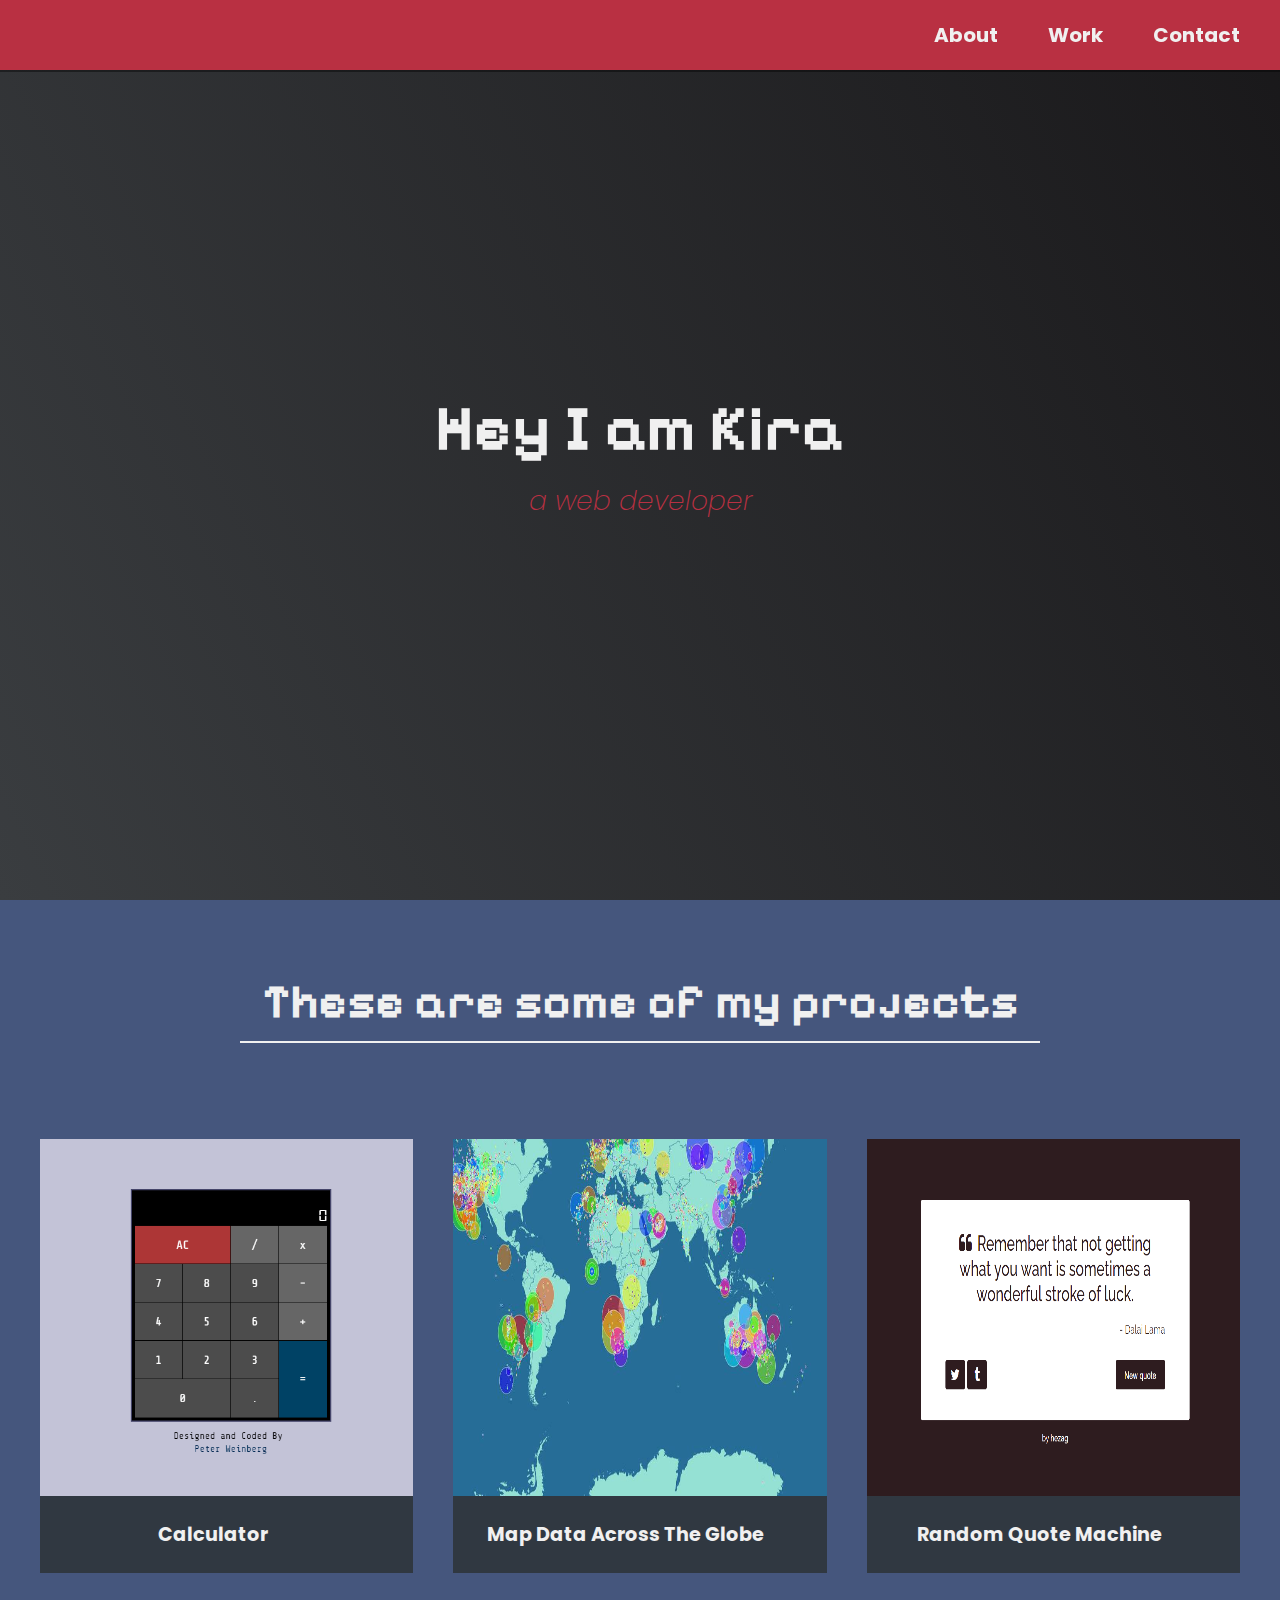
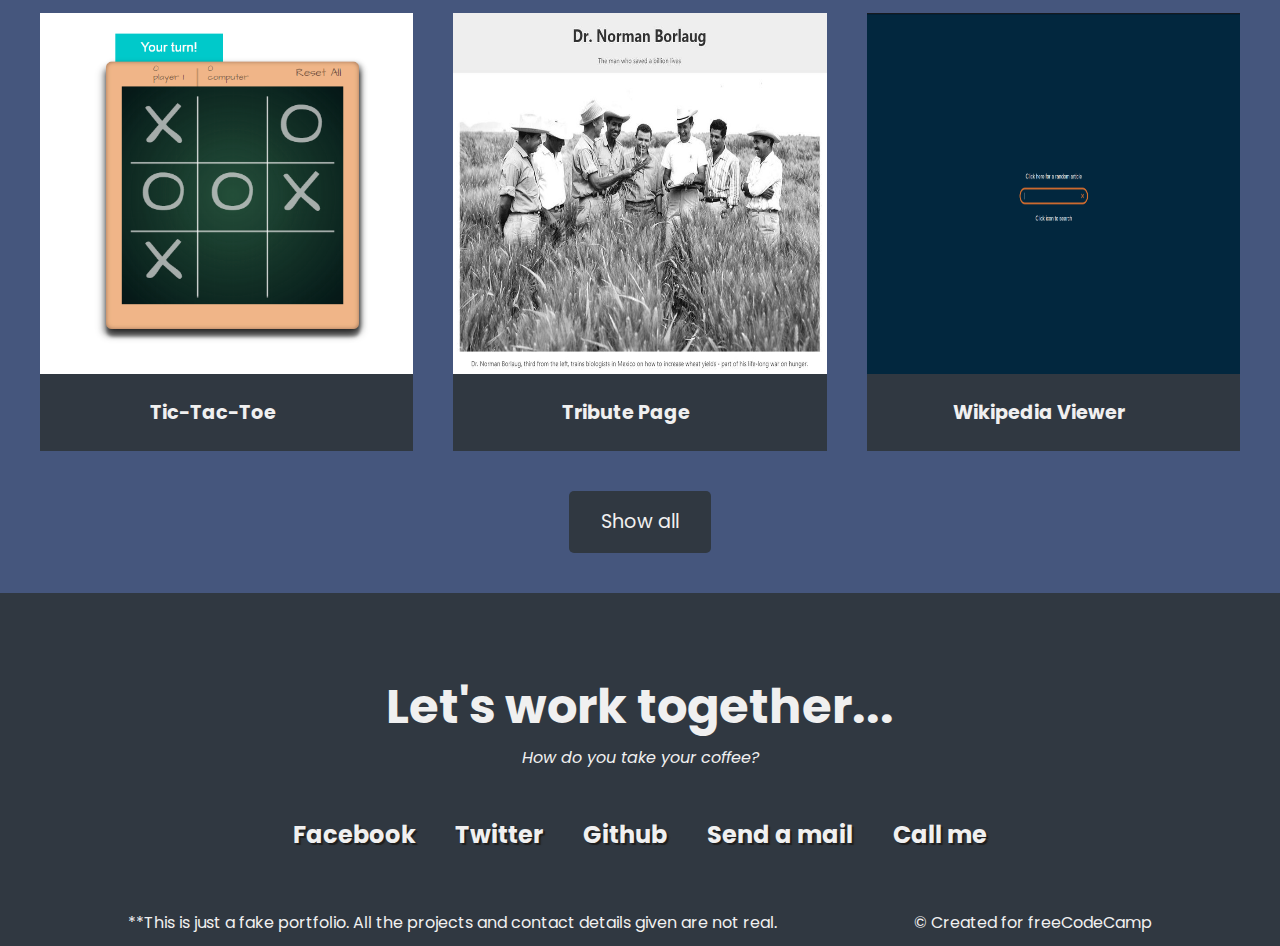
<file: Personal-Portofolio-Website/index.html>
<!DOCTYPE html>
<html lang="en">

<head>
    <meta charset="UTF-8">
    <meta name="viewport" content="width=device-width, initial-scale=1.0">
    <title>Free Code Camp Portofolia Project</title>
    <link rel="stylesheet" href="css/main.css">
    <link rel="stylesheet" href="https://cdnjs.cloudflare.com/ajax/libs/font-awesome/6.4.2/css/all.min.css"
        integrity="sha512-z3gLpd7yknf1YoNbCzqRKc4qyor8gaKU1qmn+CShxbuBusANI9QpRohGBreCFkKxLhei6S9CQXFEbbKuqLg0DA=="
        crossorigin="anonymous" referrerpolicy="no-referrer">
</head>

<body>
    <header>
        <nav>
            <ul class="flex">
                <li><a href="#">About</a></li>
                <li><a href="#work">Work</a></li>
                <li><a href="#contacts">Contact</a></li>
            </ul>
        </nav>
    </header>
    <main>
        <section class="introduction-section flex">
            <h1 class="text-XL">Hey I am Kira</h1>
            <p class="text-N">a web developer</p>

        </section>

        <section class="projects-section">
            <h2 class="text-L" id="work">These are some of my projects</h2>
            <div class="grid">
                <div class="project-card">
                    <a href="#" class="project-tile">
                        <img src="img/calc.png" alt="">
                        <p><span class="code">&lt; </span>Calculator<span class="code"> /&gt&#9787;</span></p>
                    </a>
                </div>
                <div class="project-card">
                    <a href="#" class="project-tile">
                        <img src="img/map.jpg" alt="">
                        <p><span class="code">&lt; </span>Map Data Across The Globe<span class="code">
                                /&gt&#9787;</span></p>
                    </a>
                </div>
                <div class="project-card">
                    <a href="#" class="project-tile">
                        <img src="img/random-quote-machine.png" alt="">
                        <p><span class="code">&lt; </span>Random Quote Machine<span class="code"> /&gt&#9787;</span></p>
                    </a>
                </div>
                <div class="project-card">
                    <a href="#" class="project-tile">
                        <img src="img/tic-tac-toe.png">
                        <p><span class="code">&lt; </span>Tic-Tac-Toe<span class="code"> /&gt&#9787;</span></p>
                    </a>
                </div>
                <div class="project-card">
                    <a href=" #" class="project-tile">
                        <img src="img/tribute.jpg" alt="">
                        <p><span class="code">&lt; </span>Tribute Page<span class="code"> /&gt&#9787;</span></p>
                    </a>
                </div>
                <div class="project-card">
                    <a href="#" class="project-tile">
                        <img src="img/wiki.png" alt="">
                        <p><span class="code">&lt; </span>Wikipedia Viewer<span class="code"> /&gt&#9787;</span></p>
                    </a>
                </div>
            </div>
            <a href="" class="btn btn-transition">
                Show all <i class="fas fa-chevron-right"></i>
            </a>
        </section>

    </main>
    <section class="contacts-section" id="contacts">
        <footer>
            <div class="offer">
                <h2 class="text-L">Let's work together...</h2>
                <p>How do you take your coffee?</p>
            </div>
            <div>
                <ul class="contacts">
                    <a href="#">
                        <li><i class="fa-brands fa-square-facebook  "></i> Facebook</li>
                    </a>
                    <a href="#">
                        <li><i class="fa-brands fa-square-twitter "></i> Twitter</li>
                    </a>
                    <a href="#">
                        <li><i class="fa-brands fa-github "></i> Github</li>
                    </a>
                    <a href="#">
                        <li><i class="fa-solid fa-envelope "></i> Send a mail</li>
                    </a>
                    <a href="#">
                        <li><i class="fa-solid fa-phone "></i> Call me</li>
                    </a>
                </ul>
            </div>
            <div class="disclaimer">
                <p>**This is just a fake portfolio. All the projects and contact details given are not real.
                </p>
                <p> &copy; Created for freeCodeCamp <i class="fa-brands fa-free-code-camp"></i> </p>
            </div>
        </footer>
    </section>
</body>

</html>
</file>
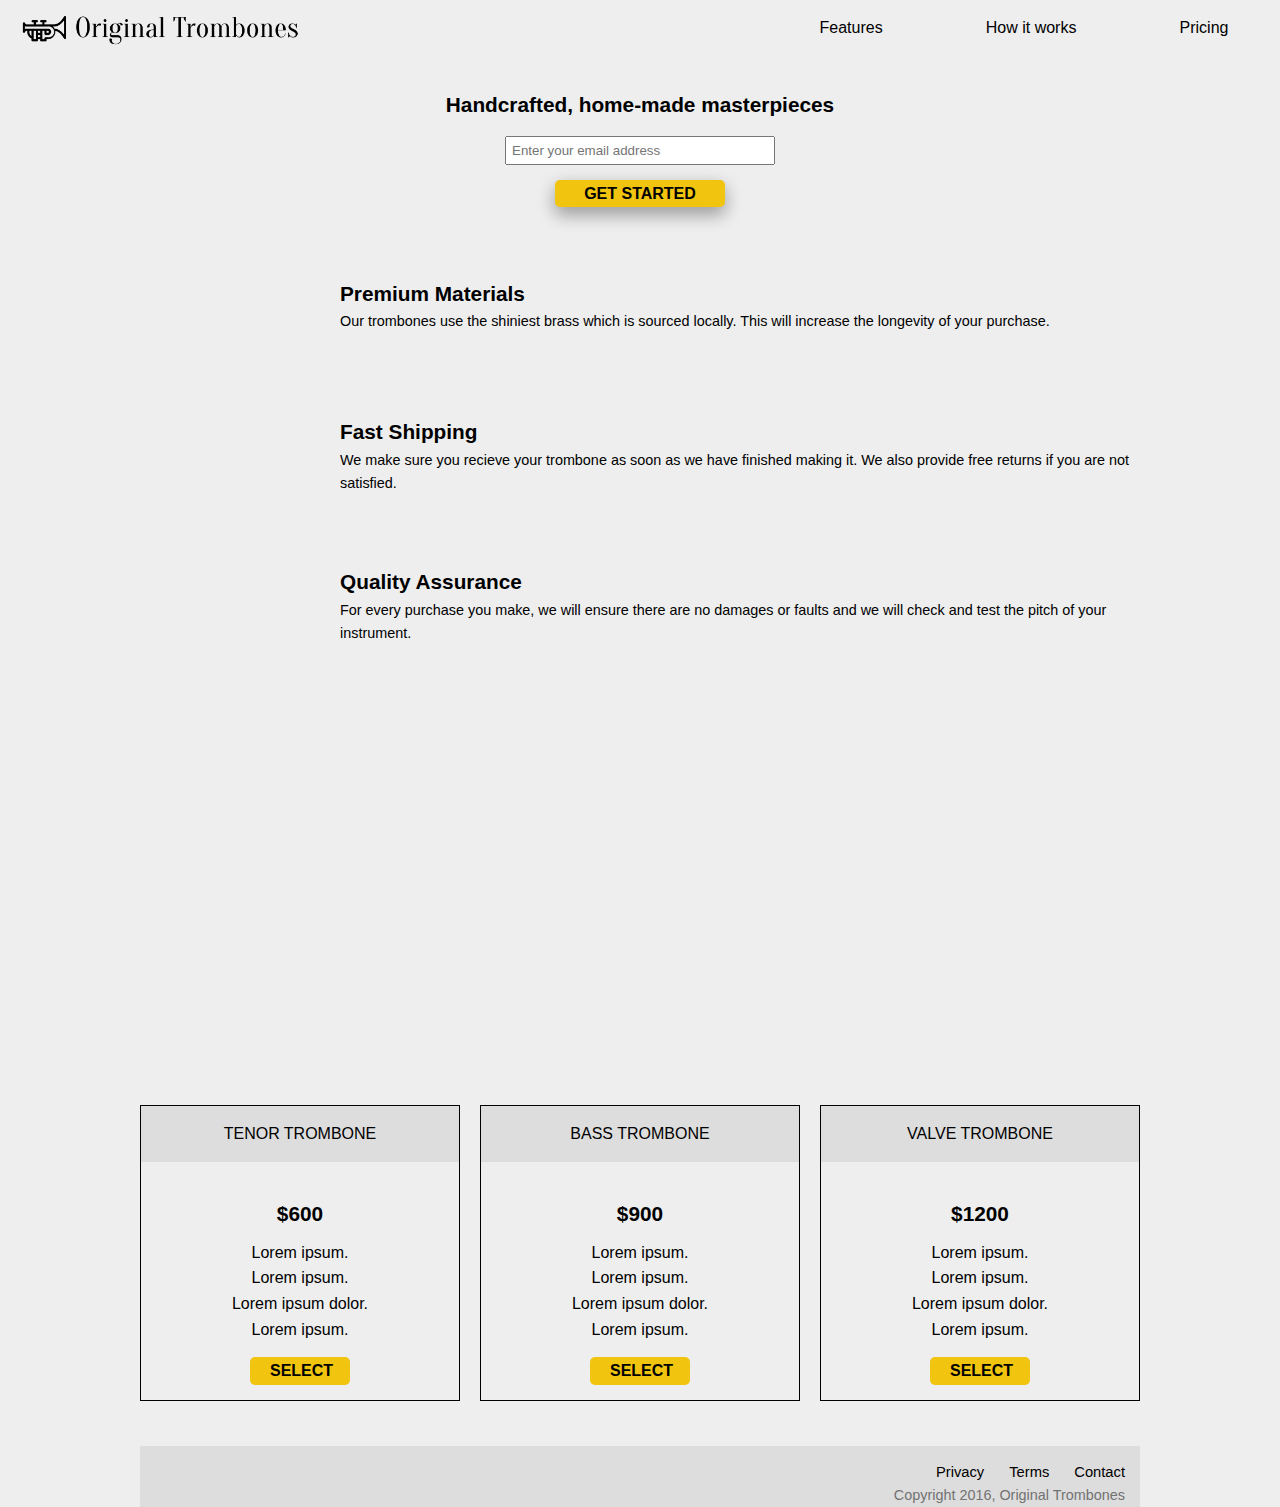
<file: Product-Landing-Page/index.html>
<!DOCTYPE html>
<html lang="en">

<head>
    <meta charset="UTF-8">
    <meta name="viewport" content="width=device-width, initial-scale=1.0">
    <title>Original Trombones</title>
    <link rel="stylesheet" href="css/main.css">
    <link rel="stylesheet" href="https://cdnjs.cloudflare.com/ajax/libs/font-awesome/6.4.2/css/all.min.css"
        integrity="sha512-z3gLpd7yknf1YoNbCzqRKc4qyor8gaKU1qmn+CShxbuBusANI9QpRohGBreCFkKxLhei6S9CQXFEbbKuqLg0DA=="
        crossorigin="anonymous" referrerpolicy="no-referrer" />
</head>

<body>

    <!-- Navigation -->

    <header class="nav-bar">
        <div class="logo">
            <img src="img/product-landing-page-logo.png" alt="" class="image">
        </div>
        <nav>
            <ul>
                <a href="#">
                    <li>Features</li>
                </a>
                <a href="#">
                    <li>How it works</li>
                </a>
                <a href="#">
                    <li>Pricing</li>
                </a>
            </ul>

        </nav>
    </header>

    <main>

        <!-- Search Area -->

        <div class="search--area">
            <h2>Handcrafted, home-made masterpieces</h2>
            <form action="" class="form--1">
                <input type="email" name="email" id="email" placeholder="Enter your email address">
                <input id="submit" type="submit" value="get started" class="btn">
            </form>
        </div>

        <!-- Features -->
        <div class="features">

            <div class="icon">
                <i class="fa-solid fa-fire-flame-curved"></i>
            </div>

            <div class="description">
                <h2>Premium Materials</h2>
                <p>Our trombones use the shiniest brass which is sourced locally. This will increase the longevity of
                    your
                    purchase.</p>
            </div>

        </div>



        <section>
            <div class="features">

                <div class="icon">
                    <i class="fa-solid fa-truck"></i>
                </div>

                <div class="description">
                    <h2>
                        Fast Shipping</h2>
                    <p>We make sure you recieve your trombone as soon as we have finished making it. We also provide
                        free
                        returns if
                        you are not satisfied.</p>
                </div>
            </div>

            <div class="features">

                <div class="icon">
                    <i class="fa-solid fa-battery-full"></i>
                </div>

                <div class="description">
                    <h2>
                        Quality Assurance</h2>
                    <p>For every purchase you make, we will ensure there are no damages or faults and we will check and
                        test
                        the
                        pitch of your instrument.</p>
                </div>
            </div>
        </section>

        <section class="video">
            <iframe width="560" height="315" src="https://www.youtube.com/embed/y8Yv4pnO7qc?si=UWBRRCcEl5-nDSa4"
                title="YouTube video player" frameborder="0"
                allow="accelerometer; autoplay; clipboard-write; encrypted-media; gyroscope; picture-in-picture; web-share"
                allowfullscreen></iframe>
        </section>

        <section class="grid">

            <div class="product-card">
                <p>TENOR TROMBONE</p>
                <h2>$600</h2>
                <ul>
                    <li>Lorem ipsum.</li>
                    <li>Lorem ipsum.</li>
                    <li>Lorem ipsum dolor.</li>
                    <li>Lorem ipsum.</li>
                </ul>
                <button class="btn">Select</button>
            </div>

            <div class="product-card">
                <p>BASS TROMBONE</p>
                <h2>$900</h2>
                <ul>
                    <li>Lorem ipsum.</li>
                    <li>Lorem ipsum.</li>
                    <li>Lorem ipsum dolor.</li>
                    <li>Lorem ipsum.</li>
                </ul>
                <button class="btn">Select</button>
            </div>

            <div class="product-card">
                <p>VALVE TROMBONE</p>
                <h2>$1200</h2>
                <ul>
                    <li>Lorem ipsum.</li>
                    <li>Lorem ipsum.</li>
                    <li>Lorem ipsum dolor.</li>
                    <li>Lorem ipsum.</li>
                </ul>
                <button class="btn">Select</button>
            </div>

        </section>
        <footer>
            <ul class="flex-link">
                <a href="#">
                    <li>Privacy</li>
                </a>
                <a href="#">
                    <li>Terms</li>
                </a>
                <a href="#">
                    <li>Contact</li>
                </a>
            </ul>
            <p class="flex-link">Copyright 2016, Original Trombones</p>
        </footer>
    </main>
</body>

</html>
</file>
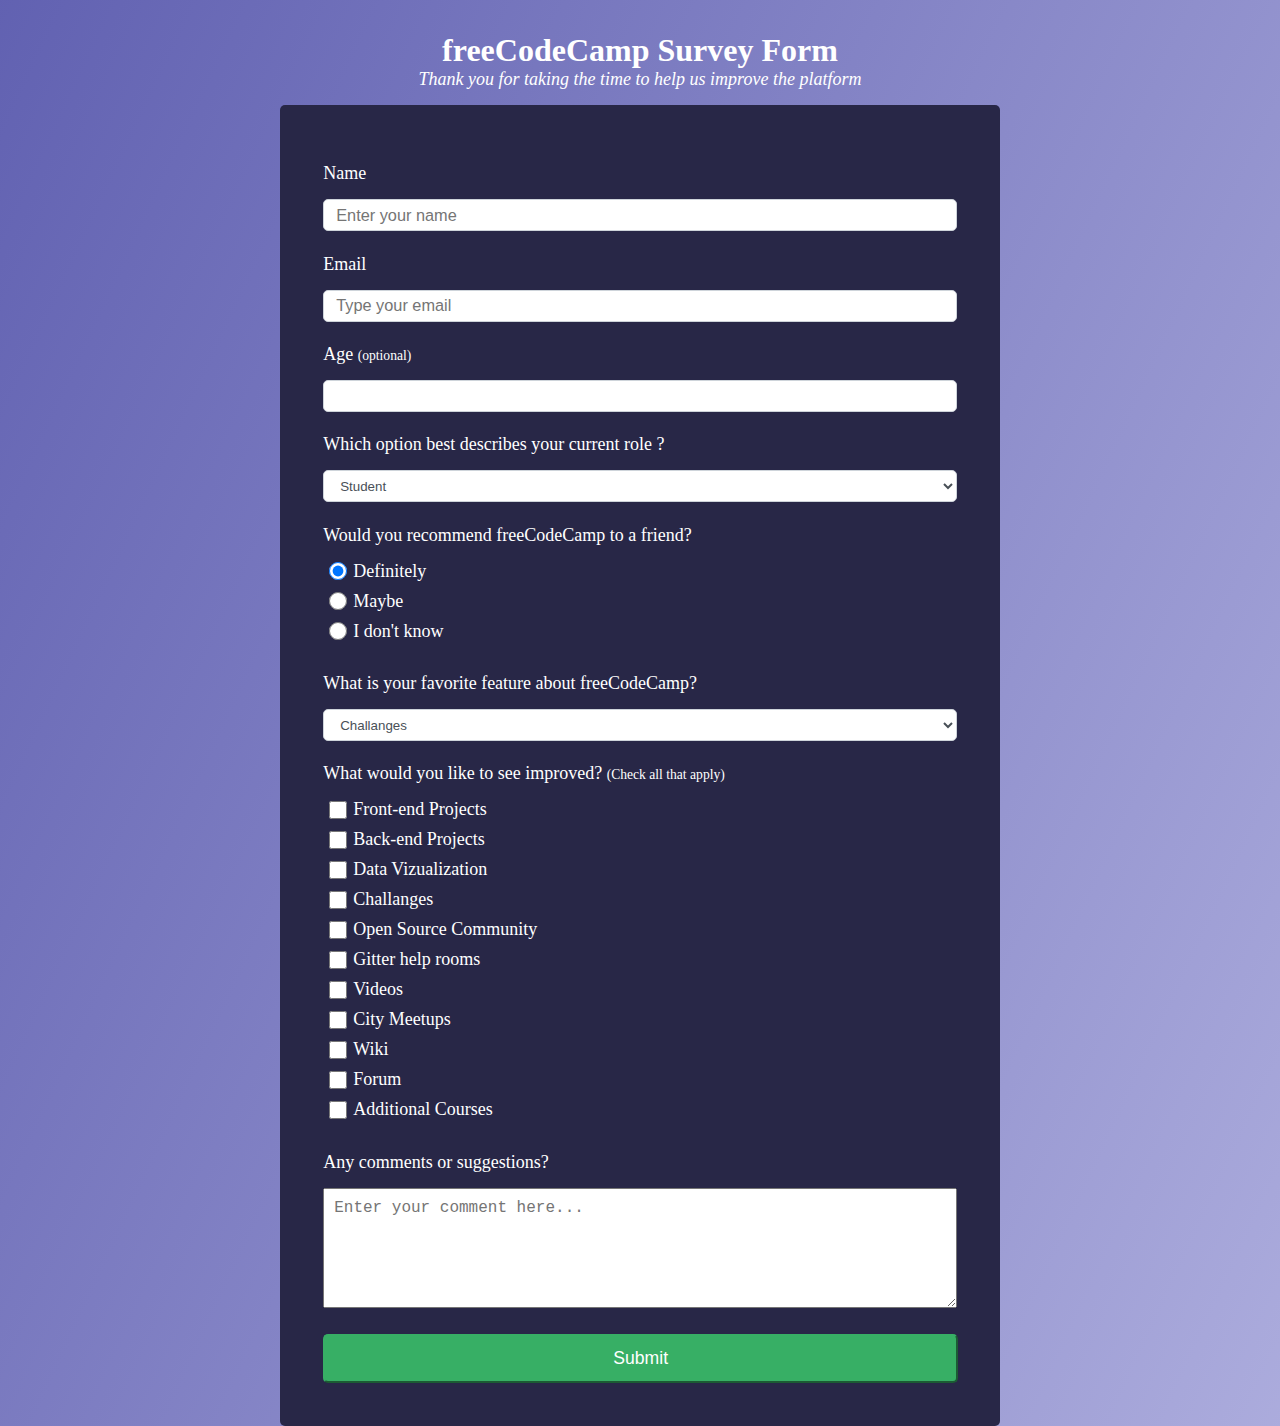
<file: Survey-Form-Project/index.html>
<!DOCTYPE html>
<html lang="en">

<head>
    <meta charset="UTF-8">
    <meta name="viewport" content="width=device-width, initial-scale=1.0">
    <title>Survey Form</title>
    <link rel="stylesheet" href="css/main.css">
</head>

<body>
    <main class="survey-page">


        <h1 class="text-center">freeCodeCamp Survey Form</h1>

        <p class="text-center italic">Thank you for taking the time to help us improve the platform</p>

        <form name="contact" method="POST" data-netlify="true" class="form">
            <p class="hidden">
                <label>
                    Don’t fill this out if you’re human: <input name="bot-field" />
                </label>
            </p>
            <div class="form-group">
                <label for="name">Name</label>
                <input type="text" id="name" name="name" required placeholder="Enter your name"
                    class="label-control font-n margin">
            </div>
            <div class="form-group">
                <label for="email">Email</label>
                <input type="email" name="email" id="email" class="label-control font-n margin" required
                    placeholder="Type your email">
            </div>

            <div class="form-group">
                <label for="age">Age <span>(optional)</span></label>
                <input type="number" name="age" id="age" min="18" max="125" class="label-control font-n margin">
            </div>

            <div class="form-group">
                <p>Which option best describes your current role ?</p>
                <select name="role" id="role" class="label-control ">
                    <option value="student">Student</option>
                    <option value="fullTime">Fulltime Job</option>
                    <option value="full-time-learner">Fulltime Learner</option>
                    <option value="noComment">Preffer not to say</option>
                    <option value="other">Other</option>
                </select>
            </div>
            <div class="form-group">
                <p>Would you recommend freeCodeCamp to a friend?</p>

                <div class="radio">
                    <input type="radio" id="definitely" name="recommendation" value="definitely" checked />
                    <label for="definitely">Definitely</label>
                </div>

                <div class="radio">
                    <input type="radio" id="maybe" name="recommendation" value="maybe" />
                    <label for="maybe">Maybe</label>
                </div>

                <div class="radio">
                    <input type="radio" id="i-dont-know" name="recommendation" value="i-dont-know" />
                    <label for="i-dont-know">I don't know</label>
                </div>

            </div>

            <div class="form-group">
                <p>What is your favorite feature about freeCodeCamp?</p>
                <select name="favoriteFeature" id="favoriteFeature" class="label-control ">
                    <option value="challanges">Challanges</option>
                    <option value="projects">Projects</option>
                    <option value="community">Community</option>
                    <option value="openSource">Open Source</option>
                </select>
            </div>

            <div class="form-group">
                <p>What would you like to see improved? <span>(Check all that apply)</span></p>

                <div class="checkbox">
                    <input type="checkbox" name="front-end" id="front-end">
                    <label for="front-end">Front-end Projects</label>
                </div>

                <div class="checkbox">
                    <input type="checkbox" name="back-end" id="back-end">
                    <label for="back-end">Back-end Projects</label>
                </div>

                <div class="checkbox">
                    <input type="checkbox" name="data-visualization" id="data-visualization">
                    <label for="data-visualization">Data Vizualization</label>
                </div>

                <div class="checkbox">
                    <input type="checkbox" name="challanges" id="challanges">
                    <label for="challanges">Challanges</label>
                </div>

                <div class="checkbox">
                    <input type="checkbox" name="open-source" id="open-source">
                    <label for="open-source">Open Source Community</label>
                </div>

                <div class="checkbox">
                    <input type="checkbox" name="gitter-rooms" id="gitter-rooms">
                    <label for="gitter-rooms">Gitter help rooms</label>
                </div>
                <div class="checkbox">
                    <input type="checkbox" name="videos" id="videos">
                    <label for="videos">Videos</label>
                </div>

                <div class="checkbox">
                    <input type="checkbox" name="city-meetups" id="city-meetups">
                    <label for="city-meetups">City Meetups</label>
                </div>

                <div class="checkbox">
                    <input type="checkbox" name="wiki" id="wiki">
                    <label for="wiki">Wiki</label>
                </div>

                <div class="checkbox">
                    <input type="checkbox" name="forum" id="forum">
                    <label for="forum">Forum</label>
                </div>

                <div class="checkbox">
                    <input type="checkbox" name="feedback" id="additional-courses">
                    <label for="additional-courses">Additional Courses</label>
                </div>
            </div>
            <div class="form-group">
                <p>Any comments or suggestions? </p>
                <textarea name="feedback-comments" id="feedback-comments" cols="30" rows="5"
                    placeholder="Enter your comment here..."></textarea>
            </div>
            <button type="submit" class="btn">Submit</button>
        </form>

    </main>
</body>

</html>
</file>
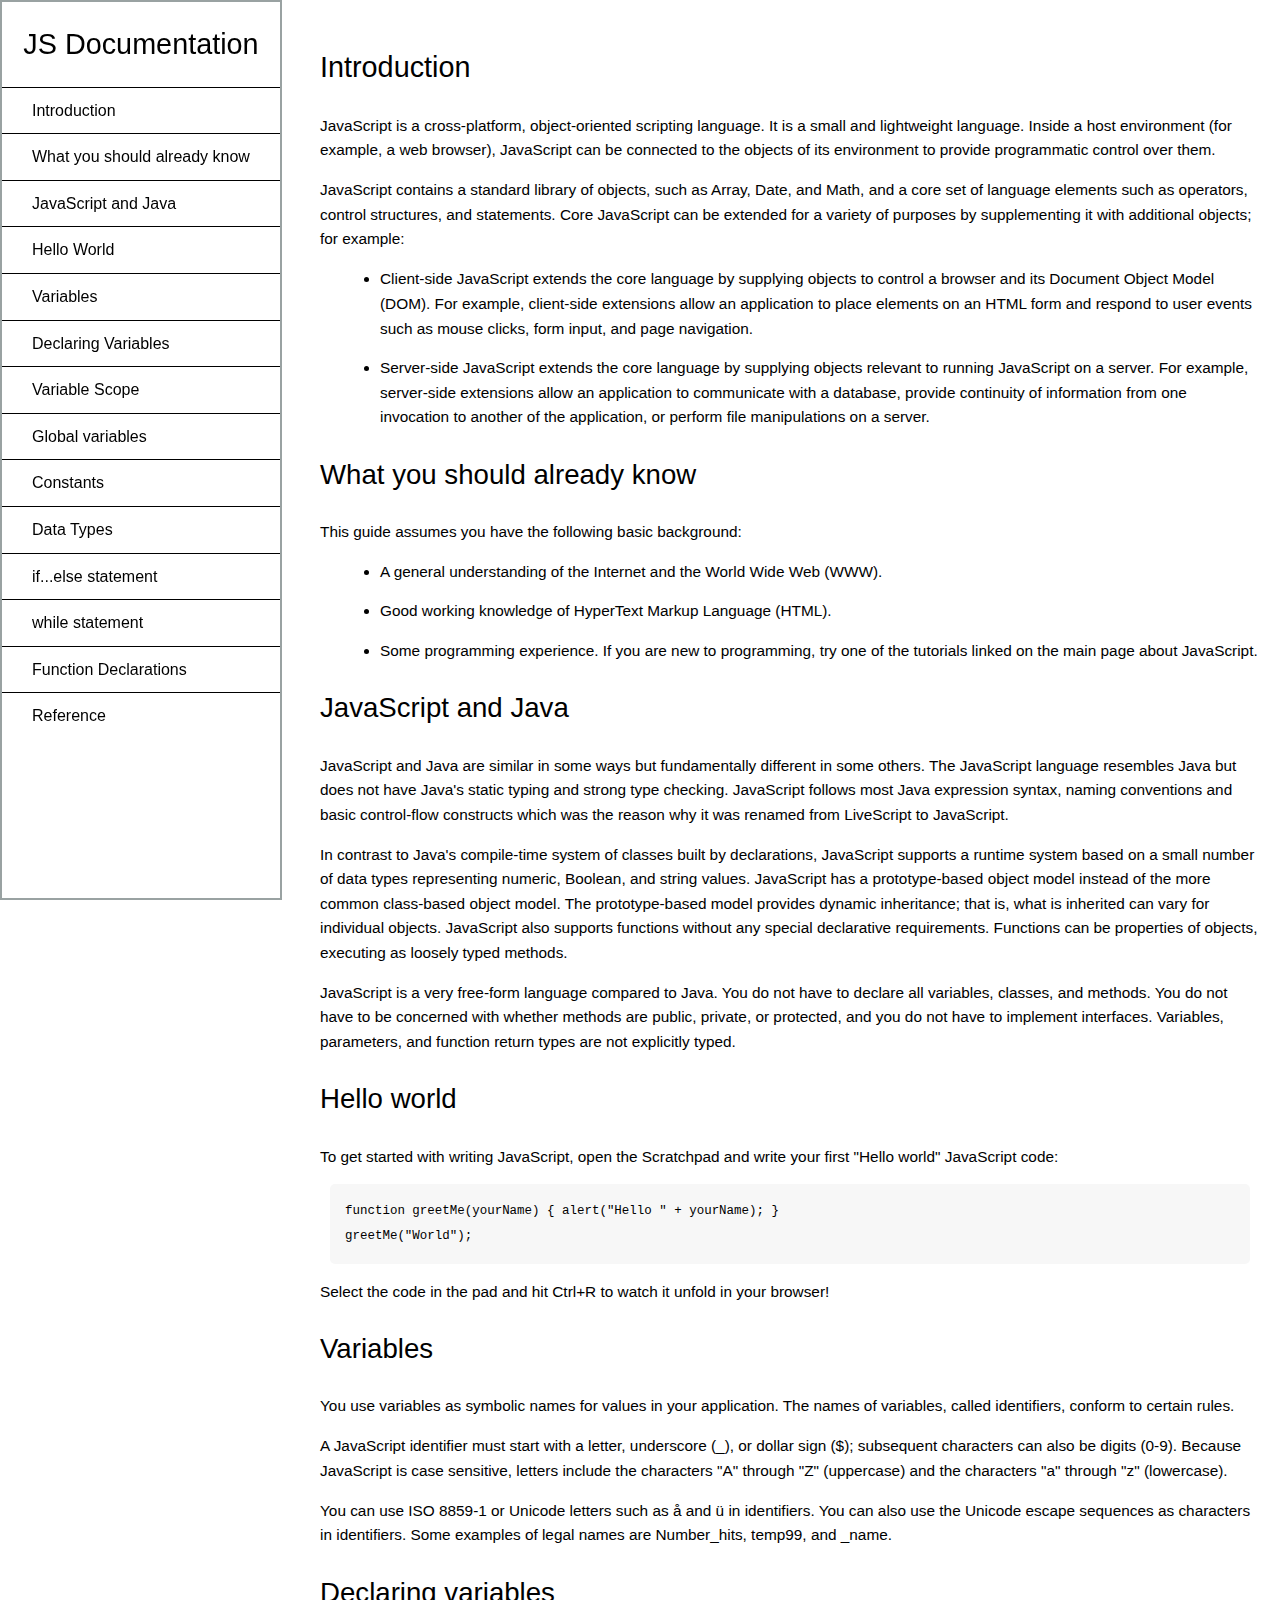
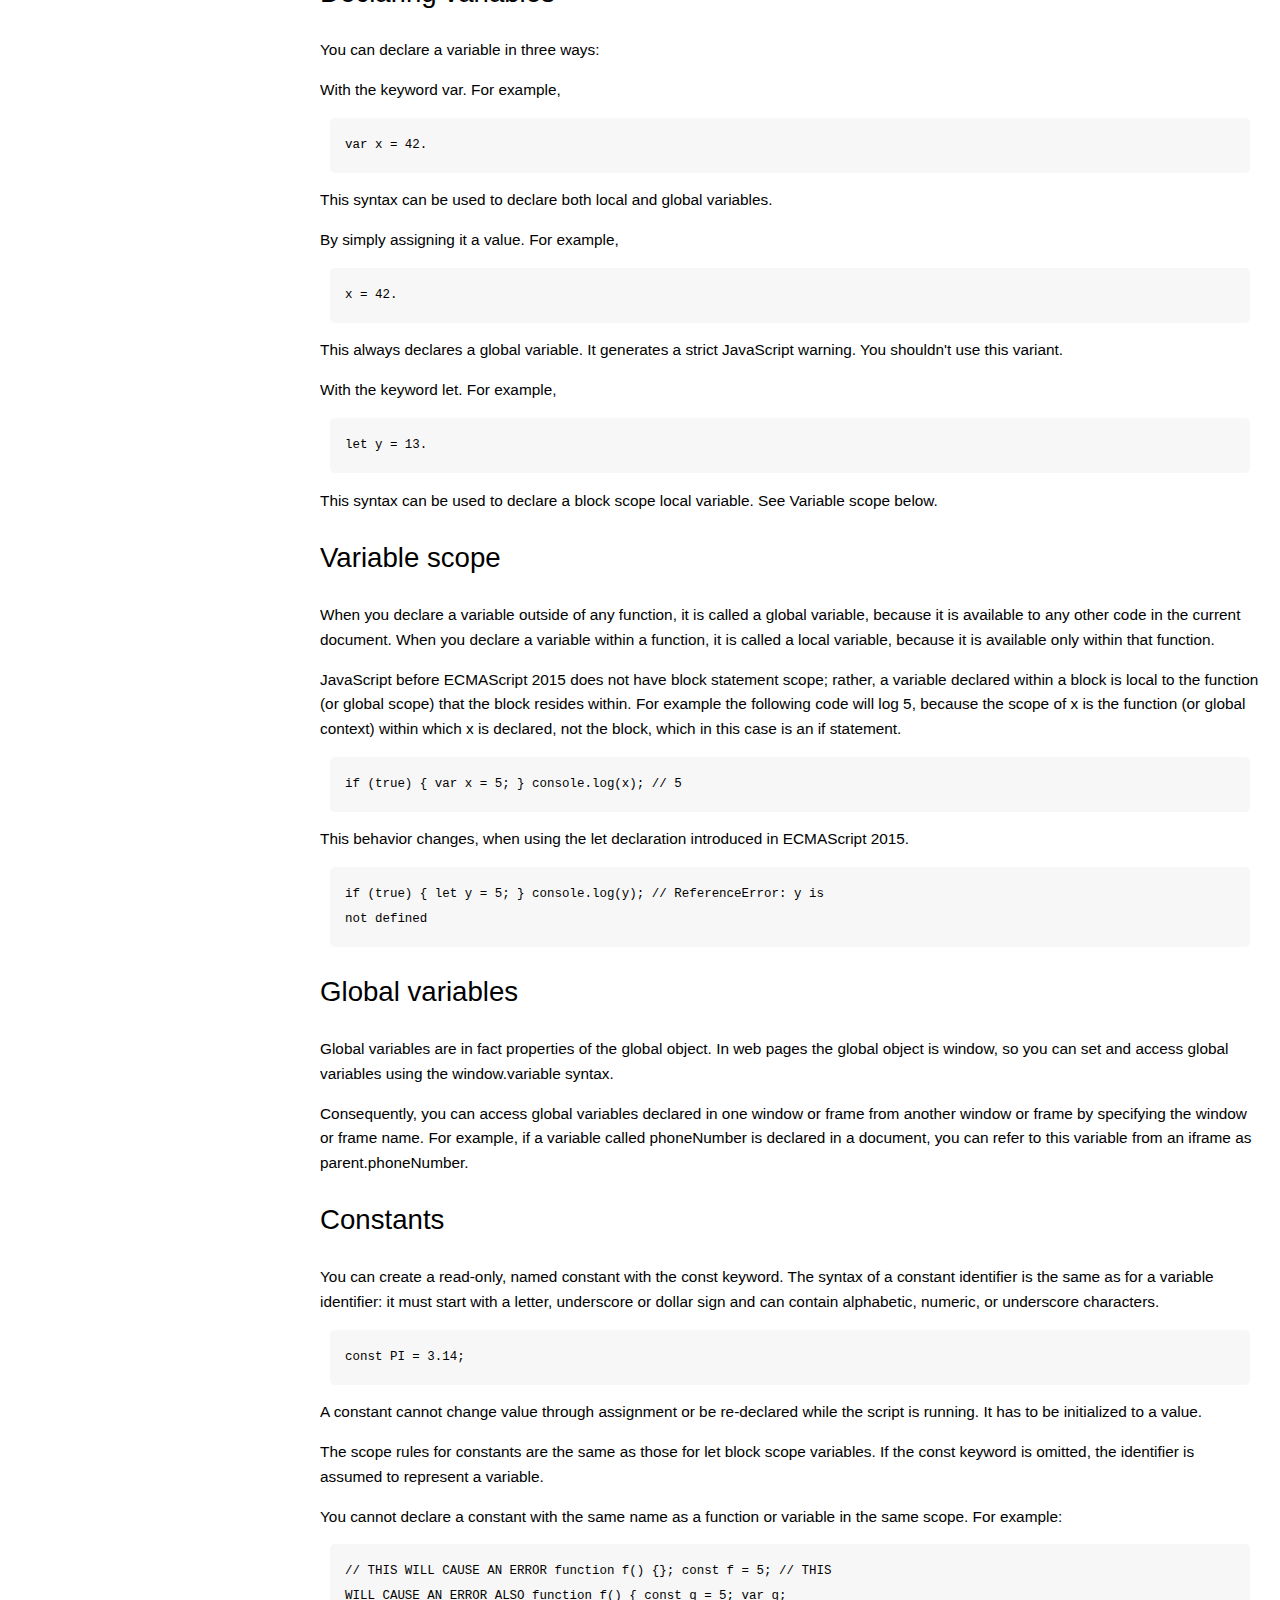
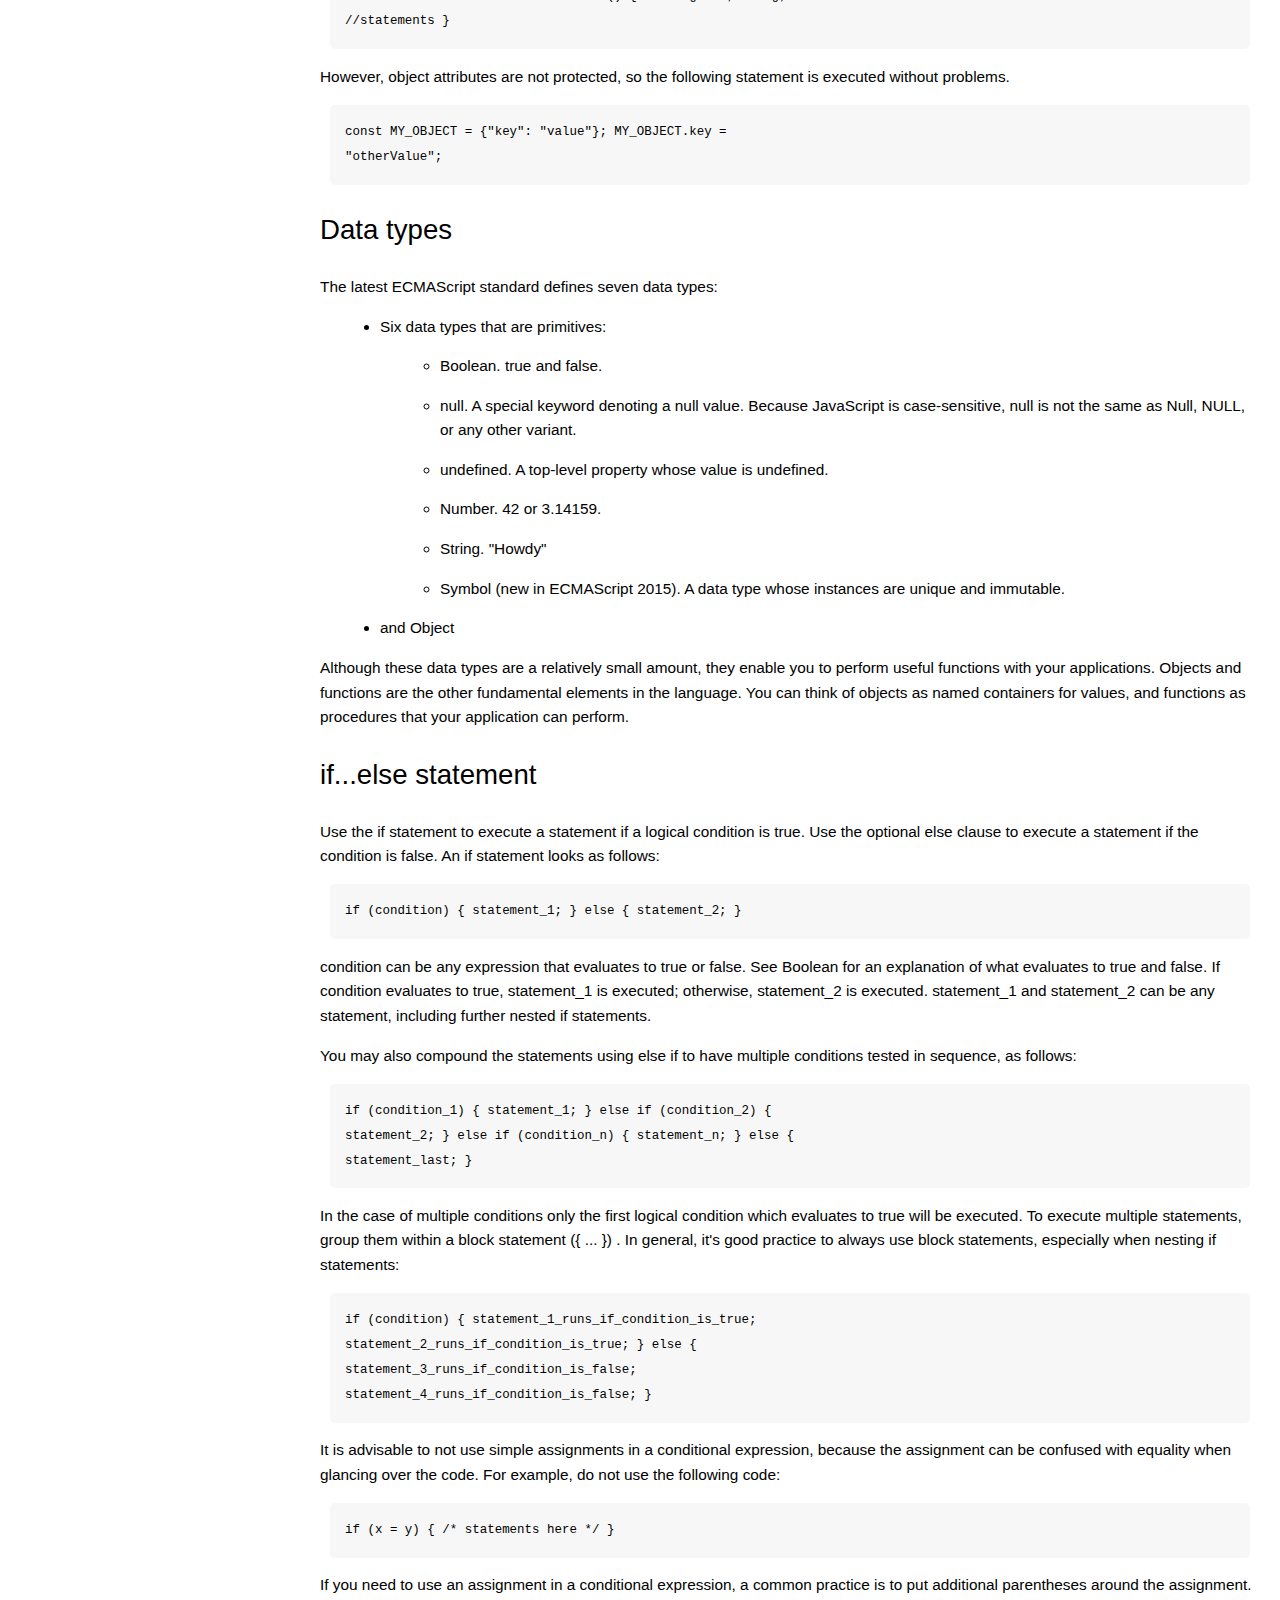
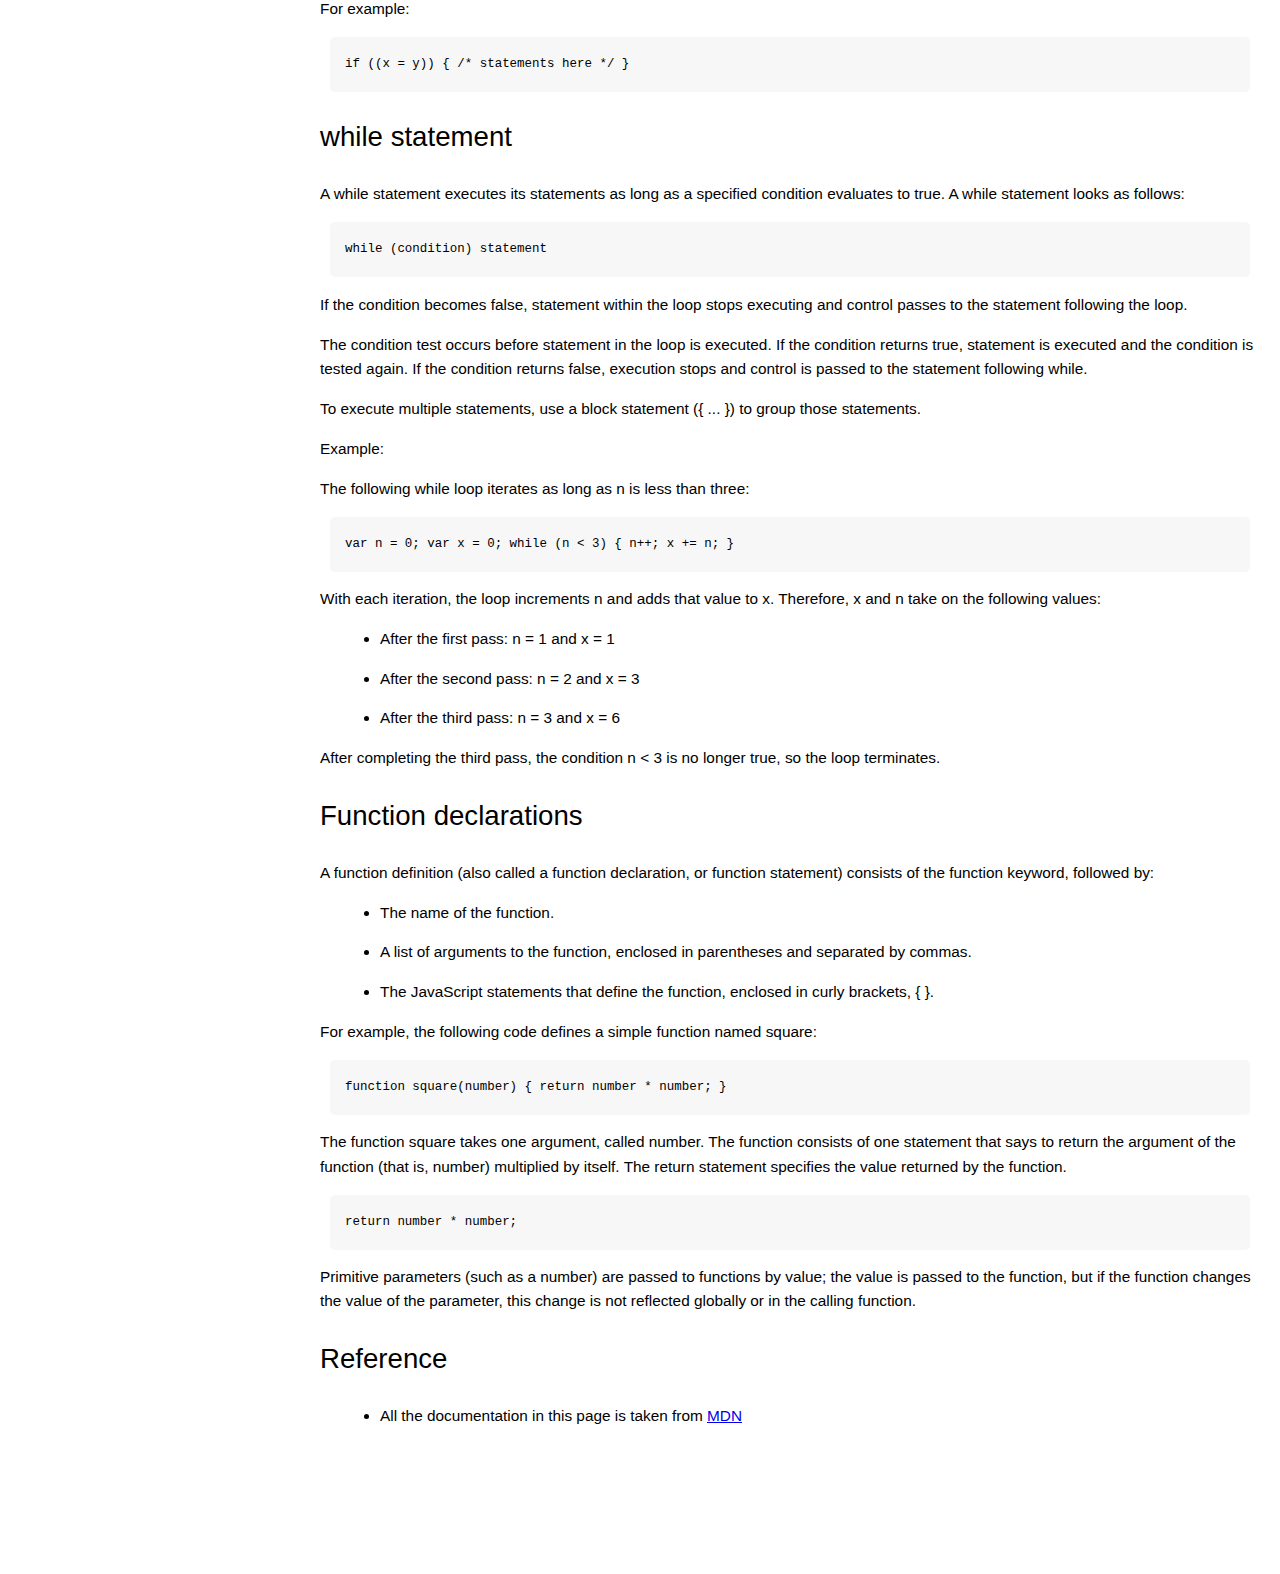
<file: Technical-Documentation-Page/index.html>
<!DOCTYPE html>
<html lang="en">

<head>
    <meta charset="UTF-8">
    <meta name="viewport" content="width=device-width, initial-scale=1.0">
    <title>Document</title>
    <link rel="stylesheet" href="css/main.css">
</head>

<body>
    <!-- HEADER & NAVIGATION -->
    <div class="grid">
        <header>

            <h1 class="header">JS Documentation</h1>

            <nav class="nav">

                <ul>

                    <a href="#introduction">
                        <li>Introduction</li>
                    </a>
                    <a href="#what_you_should">
                        <li>What you should already know</li>
                    </a>
                    <a href="#javascript_and_java">
                        <li>JavaScript and Java</li>
                    </a>
                    <a href="#hello_world">
                        <li>Hello World</li>
                    </a>
                    <a href="#variables">
                        <li>Variables</li>
                    </a>
                    <a href="#declaring_variables">
                        <li>Declaring Variables</li>
                    </a>
                    <a href="#variable_scope">
                        <li>Variable Scope</li>
                    </a>
                    <a href="#global_variables">
                        <li>Global variables</li>
                    </a>
                    <a href="#constants">
                        <li>Constants</li>
                    </a>
                    <a href="#data_types">
                        <li>Data Types</li>
                    </a>
                    <a href="#if_else_statement">
                        <li>if...else statement</li>
                    </a>
                    <a href="#while_statement">
                        <li>while statement</li>
                    </a>
                    <a href="#function_declarations">
                        <li>Function Declarations</li>
                    </a>
                    <a href="#reference">
                        <li>Reference</li>
                    </a>

                </ul>

            </nav>

        </header>

        <!-- CONTENT -->
        <main>

            <h2 id="introduction">
                Introduction
            </h2>

            <article>

                <p>JavaScript is a cross-platform, object-oriented scripting language. It is a small and lightweight
                    language.
                    Inside a host environment (for example, a web browser), JavaScript can be connected to the objects
                    of
                    its
                    environment to provide programmatic control over them.</p>

                <p>JavaScript contains a standard library of objects, such as Array, Date, and Math, and a core set of
                    language
                    elements such as operators, control structures, and statements. Core JavaScript can be extended for
                    a
                    variety of purposes by supplementing it with additional objects; for example:</p>

                <ul>

                    <li>Client-side JavaScript extends the core language by supplying objects to control a browser and
                        its
                        Document Object Model (DOM). For example, client-side extensions allow an application to place
                        elements
                        on an HTML form and respond to user events such as mouse clicks, form input, and page
                        navigation.
                    </li>

                    <li>Server-side JavaScript extends the core language by supplying objects relevant to running
                        JavaScript
                        on
                        a server. For example, server-side extensions allow an application to communicate with a
                        database,
                        provide continuity of information from one invocation to another of the application, or perform
                        file
                        manipulations on a server.</li>
                </ul>
            </article>

            <article>

                <h2 id="what_you_should">What you should already know</h2>

                <p>This guide assumes you have the following basic background:</p>
                <ul>

                    <li>A general understanding of the Internet and the World Wide Web (WWW).</li>

                    <li>Good working knowledge of HyperText Markup Language (HTML).</li>

                    <li>Some programming experience. If you are new to programming, try one of the tutorials linked on
                        the
                        main page about JavaScript.</li>
                </ul>

            </article>

            <article>

                <h2 id="javascript_and_java">JavaScript and Java</h2>

                <p>JavaScript and Java are similar in some ways but fundamentally different in some others. The
                    JavaScript
                    language resembles Java but does not have Java's static typing and strong type checking. JavaScript
                    follows most Java expression syntax, naming conventions and basic control-flow constructs which was
                    the
                    reason why it was renamed from LiveScript to JavaScript.</p>

                <p>In contrast to Java's compile-time system of classes built by declarations, JavaScript supports a
                    runtime
                    system based on a small number of data types representing numeric, Boolean, and string values.
                    JavaScript has a prototype-based object model instead of the more common class-based object model.
                    The
                    prototype-based model provides dynamic inheritance; that is, what is inherited can vary for
                    individual
                    objects. JavaScript also supports functions without any special declarative requirements. Functions
                    can
                    be properties of objects, executing as loosely typed methods.</p>

                <p>JavaScript is a very free-form language compared to Java. You do not have to declare all variables,
                    classes, and methods. You do not have to be concerned with whether methods are public, private, or
                    protected, and you do not have to implement interfaces. Variables, parameters, and function return
                    types
                    are not explicitly typed.</p>

            </article>

            <article>

                <h2 id="hello_world">Hello world</h2>

                <p>To get started with writing JavaScript, open the Scratchpad and write your first "Hello world"
                    JavaScript
                    code:</p>

                <code>function greetMe(yourName) { alert("Hello " + yourName); }
                greetMe("World");
                </code>

                <p>Select the code in the pad and hit Ctrl+R to watch it unfold in your browser!</p>

            </article>

            <article>

                <h2 id="variables">Variables</h2>

                <p>You use variables as symbolic names for values in your application. The names of variables, called
                    identifiers, conform to certain rules.</p>

                <p>A JavaScript identifier must start with a letter, underscore (_), or dollar sign ($); subsequent
                    characters can also be digits (0-9). Because JavaScript is case sensitive, letters include the
                    characters "A" through "Z" (uppercase) and the characters "a" through "z" (lowercase).</p>

                <p>You can use ISO 8859-1 or Unicode letters such as å and ü in identifiers. You can also use the
                    Unicode
                    escape sequences as characters in identifiers. Some examples of legal names are Number_hits, temp99,
                    and
                    _name.</p>

            </article>

            <article>

                <h2 id="declaring_variables">Declaring variables</h2>

                <p>You can declare a variable in three ways:</p>
                <p>With the keyword var. For example,</p>
                <code>var x = 42.</code>
                <p>This syntax can be used to declare both local and global variables.</p>
                <p>By simply assigning it a value. For example,</p>
                <code>x = 42.</code>
                <p>This always declares a global variable. It generates a strict JavaScript warning. You shouldn't use
                    this
                    variant.</p>
                <p>With the keyword let. For example,</p>
                <code>let y = 13.</code>
                <p>This syntax can be used to declare a block scope local variable. See Variable scope below.</p>

            </article>

            <article>
                <h2 id="variable_scope">Variable scope</h2>
                <p>When you declare a variable outside of any function, it is called a global variable, because it is
                    available to any other code in the current document. When you declare a variable within a function,
                    it
                    is called a local variable, because it is available only within that function.</p>
                <p>JavaScript before ECMAScript 2015 does not have block statement scope; rather, a variable declared
                    within
                    a block is local to the function (or global scope) that the block resides within. For example the
                    following code will log 5, because the scope of x is the function (or global context) within which x
                    is
                    declared, not the block, which in this case is an if statement.

                </p>
                <code>if (true) { var x = 5; } console.log(x); // 5</code>
                <p>This behavior changes, when using the let declaration introduced in ECMAScript 2015.</p>
                <code>if (true) { let y = 5; } console.log(y); // ReferenceError: y is
                not defined</code>
            </article>

            <article>
                <h2 id="global_variables">Global variables</h2>
                <p>Global variables are in fact properties of the global object. In web pages the global object is
                    window,
                    so you can set and access global variables using the window.variable syntax.</p>
                <p>Consequently, you can access global variables declared in one window or frame from another window or
                    frame by specifying the window or frame name. For example, if a variable called phoneNumber is
                    declared
                    in a document, you can refer to this variable from an iframe as parent.phoneNumber.

                </p>
            </article>

            <article>
                <h2 id="constants">Constants</h2>
                <p>You can create a read-only, named constant with the const keyword. The syntax of a constant
                    identifier is
                    the same as for a variable identifier: it must start with a letter, underscore or dollar sign and
                    can
                    contain alphabetic, numeric, or underscore characters.</p>
                <code>const PI = 3.14;</code>
                <p>A constant cannot change value through assignment or be re-declared while the script is running. It
                    has
                    to be initialized to a value.</p>
                <p>The scope rules for constants are the same as those for let block scope variables. If the const
                    keyword
                    is omitted, the identifier is assumed to represent a variable.

                </p>
                <p>You cannot declare a constant with the same name as a function or variable in the same scope. For
                    example:</p>
                <code>// THIS WILL CAUSE AN ERROR function f() {}; const f = 5; // THIS
                WILL CAUSE AN ERROR ALSO function f() { const g = 5; var g;
                //statements }</code>
                <p>However, object attributes are not protected, so the following statement is executed without
                    problems.
                </p>
                <code>const MY_OBJECT = {"key": "value"}; MY_OBJECT.key =
                "otherValue";</code>
            </article>

            <article>
                <h2 id="data_types">Data types</h2>
                <p>The latest ECMAScript standard defines seven data types:</p>
                <ul>
                    <li>Six data types that are primitives:
                        <ul>
                            <li>Boolean. true and false.</li>
                            <li>null. A special keyword denoting a null value. Because JavaScript is case-sensitive,
                                null is
                                not the same as Null, NULL, or any other variant.</li>
                            <li>undefined. A top-level property whose value is undefined.
                            </li>
                            <li>Number. 42 or 3.14159.</li>
                            <li>String. "Howdy"</li>
                            <li>Symbol (new in ECMAScript 2015). A data type whose instances are unique and immutable.
                            </li>
                        </ul>
                    </li>
                    <li>and Object</li>
                </ul>
                <p>Although these data types are a relatively small amount, they enable you to perform useful functions
                    with
                    your applications. Objects and functions are the other fundamental elements in the language. You can
                    think of objects as named containers for values, and functions as procedures that your application
                    can
                    perform.</p>
            </article>

            <article>
                <h2 id="if_else_statement">if...else statement</h2>
                <p>Use the if statement to execute a statement if a logical condition is true. Use the optional else
                    clause
                    to execute a statement if the condition is false. An if statement looks as follows:</p>
                <code>if (condition) { statement_1; } else { statement_2; }</code>
                <p>condition can be any expression that evaluates to true or false. See Boolean for an explanation of
                    what
                    evaluates to true and false. If condition evaluates to true, statement_1 is executed; otherwise,
                    statement_2 is executed. statement_1 and statement_2 can be any statement, including further nested
                    if
                    statements.</p>
                <p>You may also compound the statements using else if to have multiple conditions tested in sequence, as
                    follows:</p>
                <code>if (condition_1) { statement_1; } else if (condition_2) {
                statement_2; } else if (condition_n) { statement_n; } else {
                statement_last; }</code>
                <p>In the case of multiple conditions only the first logical condition which evaluates to true will be
                    executed. To execute multiple statements, group them within a block statement ({ ... }) . In
                    general,
                    it's good practice to always use block statements, especially when nesting if statements:
                </p>
                <code>if (condition) { statement_1_runs_if_condition_is_true;
                statement_2_runs_if_condition_is_true; } else {
                statement_3_runs_if_condition_is_false;
                statement_4_runs_if_condition_is_false; }</code>
                <p>It is advisable to not use simple assignments in a conditional expression, because the assignment can
                    be
                    confused with equality when glancing over the code. For example, do not use the following code:</p>
                <code>if (x = y) { /* statements here */ }</code>
                <p>If you need to use an assignment in a conditional expression, a common practice is to put additional
                    parentheses around the assignment. For example:
                </p>
                <code>if ((x = y)) { /* statements here */ }</code>
            </article>

            <article>
                <h2 id="while_statement">while statement</h2>
                <p>A while statement executes its statements as long as a specified condition evaluates to true. A while
                    statement looks as follows:</p>
                <code>while (condition) statement</code>
                <p>If the condition becomes false, statement within the loop stops executing and control passes to the
                    statement following the loop.
                </p>
                <p>The condition test occurs before statement in the loop is executed. If the condition returns true,
                    statement is executed and the condition is tested again. If the condition returns false, execution
                    stops
                    and control is passed to the statement following while.</p>
                <p>To execute multiple statements, use a block statement ({ ... }) to group those statements.</p>
                <p>Example:</p>
                <p>The following while loop iterates as long as n is less than three:</p>
                <code>var n = 0; var x = 0; while (n &lt; 3) { n++; x += n; }</code>
                <p>With each iteration, the loop increments n and adds that value to x. Therefore, x and n take on the
                    following values:</p>
                <ul>
                    <li>After the first pass: n = 1 and x = 1</li>
                    <li>After the second pass: n = 2 and x = 3</li>
                    <li>After the third pass: n = 3 and x = 6</li>
                </ul>
                <p>After completing the third pass, the condition n &lt; 3 is no longer true, so the loop terminates.
                </p>
            </article>

            <article>
                <h2 id="function_declarations">Function declarations</h2>
                <p>A function definition (also called a function declaration, or function statement) consists of the
                    function keyword, followed by:
                </p>
                <ul>
                    <li>The name of the function.</li>
                    <li>A list of arguments to the function, enclosed in parentheses and separated by commas.</li>
                    <li>The JavaScript statements that define the function, enclosed in curly brackets, { }.
                    </li>
                </ul>
                <p>For example, the following code defines a simple function named square:</p>
                <code>function square(number) { return number * number; }</code>
                <p>The function square takes one argument, called number. The function consists of one statement that
                    says
                    to return the argument of the function (that is, number) multiplied by itself. The return statement
                    specifies the value returned by the function.</p>
                <code>return number * number;</code>
                <p>Primitive parameters (such as a number) are passed to functions by value; the value is passed to the
                    function, but if the function changes the value of the parameter, this change is not reflected
                    globally
                    or in the calling function.</p>
            </article>

            <article>
                <h2 id="reference">Reference</h2>
                <ul>
                    <li>All the documentation in this page is taken from <a href="https://developer.mozilla.org/en-US/"
                            target="_blank">MDN</a></li>
                </ul>
            </article>
        </main>
    </div>
</body>

</html>
</file>
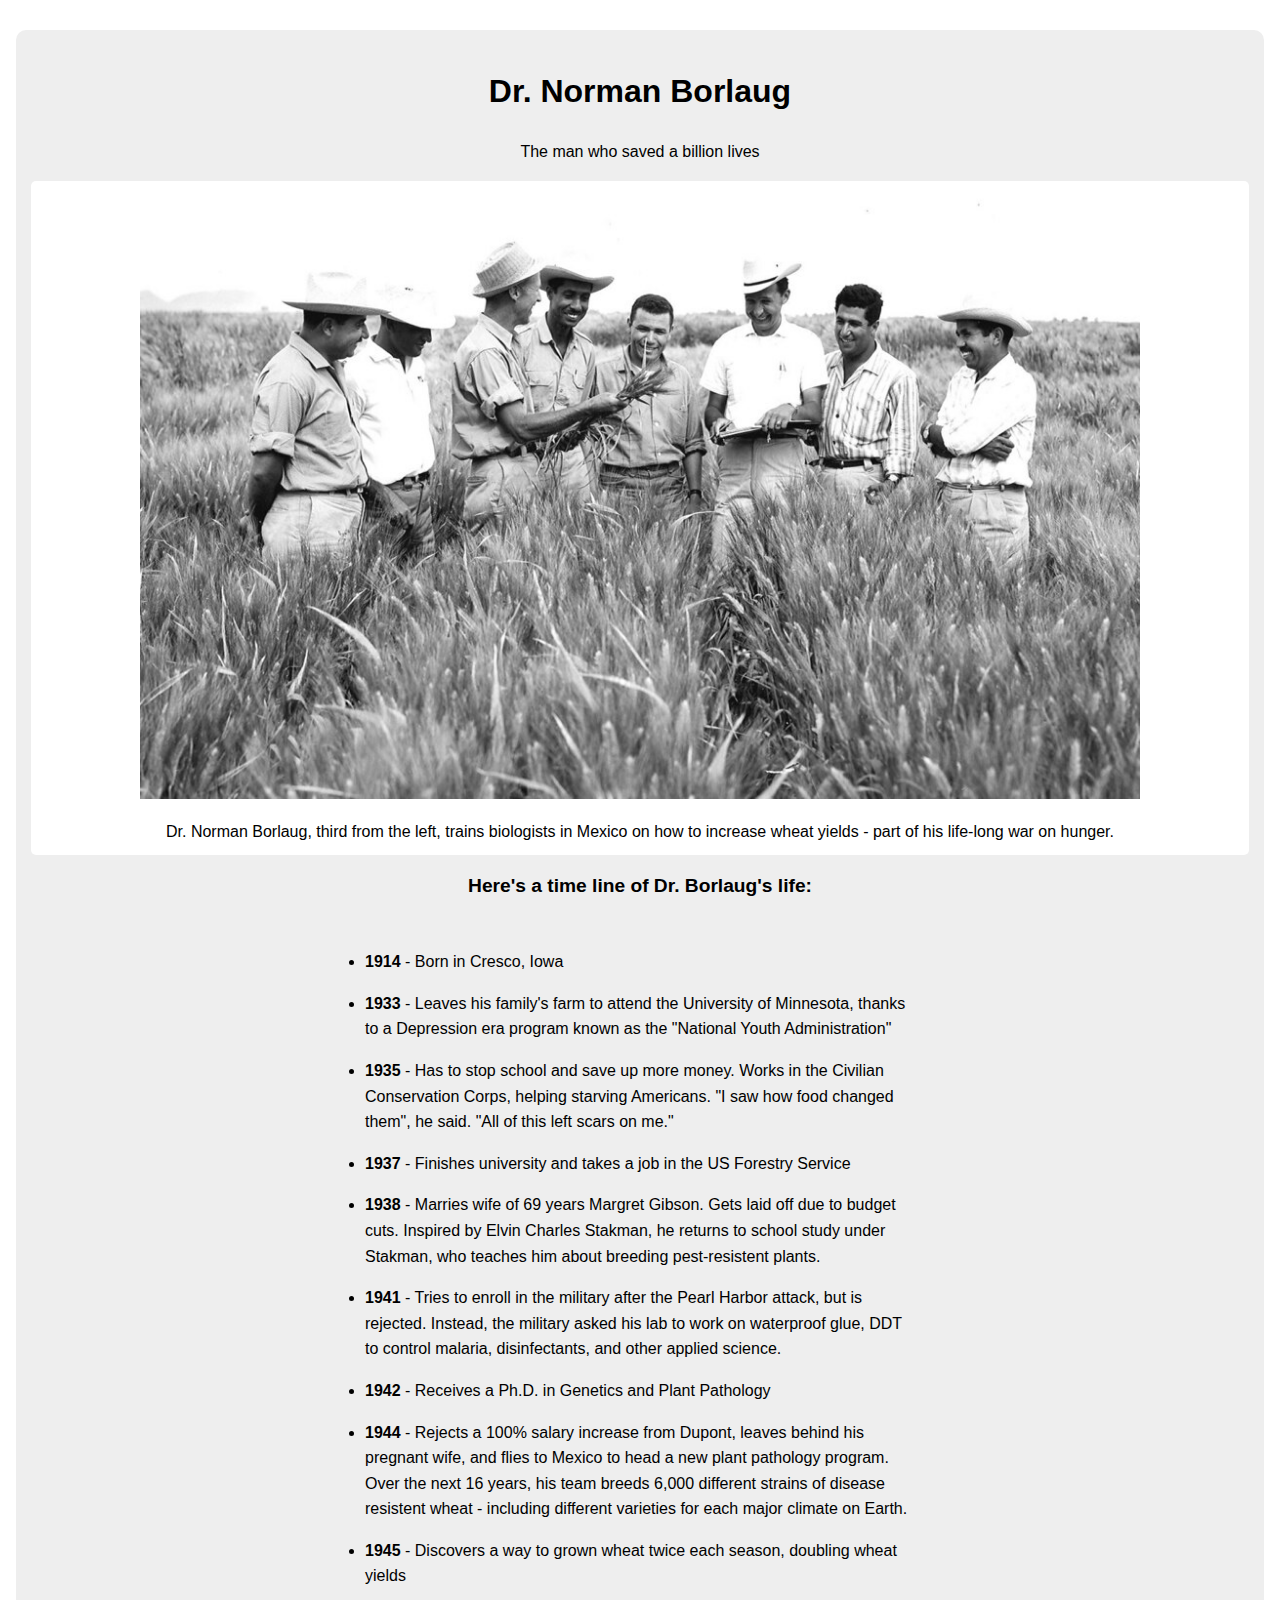
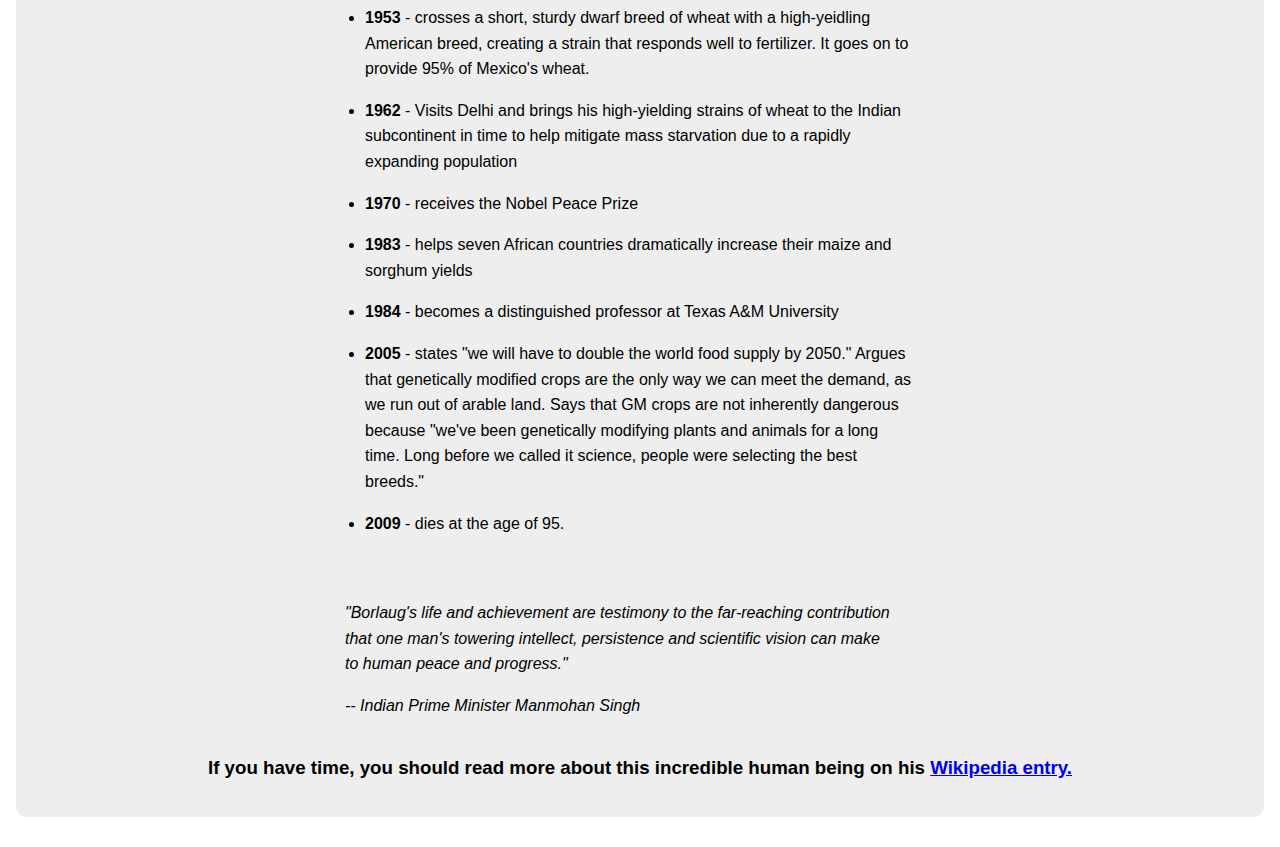
<file: Tribute-Page/index.html>
<!DOCTYPE html>
<html lang="en">

<head>
    <meta charset="UTF-8">
    <meta name="viewport" content="width=device-width, initial-scale=1.0">
    <title>Document</title>
    <link rel="stylesheet" href="css/main.css">
</head>

<body>
    <main>
        <h1 class="text_center">Dr. Norman Borlaug</h1>
        <p class="text_center">The man who saved a billion lives</p>
        <figure>
            <img src="img/tribute-page-main-image.jpg" alt="Dr. Norman Borlaug in the field with 7 mexican scientists">
            <figcaption class="text_center">Dr. Norman Borlaug, third from the left, trains biologists in Mexico on how
                to increase
                wheat
                yields
                - part of his life-long war on hunger.</figcaption>
        </figure>

        <section class="flex">
            <h2>Here's a time line of Dr. Borlaug's life:
            </h2>
            <ul>
                <li> <span>1914</span> - Born in Cresco, Iowa</li>
                <li><span>1933</span> - Leaves his family's farm to attend the University of Minnesota, thanks to a
                    Depression era
                    program known as the "National Youth Administration"</li>
                <li><span>1935</span> - Has to stop school and save up more money. Works in the Civilian Conservation
                    Corps, helping
                    starving Americans. "I saw how food changed them", he said. "All of this left scars on me."</li>
                <li><span>1937</span> - Finishes university and takes a job in the US Forestry Service</li>
                <li><span>1938</span> - Marries wife of 69 years Margret Gibson. Gets laid off due to budget cuts.
                    Inspired by Elvin
                    Charles Stakman, he returns to school study under Stakman, who teaches him about breeding
                    pest-resistent
                    plants.</li>
                <li><span>1941</span> - Tries to enroll in the military after the Pearl Harbor attack, but is rejected.
                    Instead, the
                    military asked his lab to work on waterproof glue, DDT to control malaria, disinfectants, and other
                    applied science.</li>
                <li><span>1942</span> - Receives a Ph.D. in Genetics and Plant Pathology</li>
                <li><span>1944</span> - Rejects a 100% salary increase from Dupont, leaves behind his pregnant wife, and
                    flies to
                    Mexico
                    to head a new plant pathology program. Over the next 16 years, his team breeds 6,000 different
                    strains
                    of disease resistent wheat - including different varieties for each major climate on Earth.</li>
                <li><span>1945</span> - Discovers a way to grown wheat twice each season, doubling wheat yields</li>
                <li><span>1953</span> - crosses a short, sturdy dwarf breed of wheat with a high-yeidling American
                    breed, creating a
                    strain that responds well to fertilizer. It goes on to provide 95% of Mexico's wheat.</li>
                <li><span>1962</span> - Visits Delhi and brings his high-yielding strains of wheat to the Indian
                    subcontinent in time
                    to
                    help mitigate mass starvation due to a rapidly expanding population</li>
                <li><span>1970</span> - receives the Nobel Peace Prize</li>
                <li><span>1983</span> - helps seven African countries dramatically increase their maize and sorghum
                    yields
                </li>
                <li><span>1984</span> - becomes a distinguished professor at Texas A&M University</li>
                <li><span>2005</span> - states "we will have to double the world food supply by 2050." Argues that
                    genetically
                    modified
                    crops are the only way we can meet the demand, as we run out of arable land. Says that GM crops are
                    not
                    inherently dangerous because "we've been genetically modifying plants and animals for a long time.
                    Long
                    before we called it science, people were selecting the best breeds."
                </li>
                <li><span>2009</span> - dies at the age of 95.</li>
            </ul>

            <blockquote
                cite="http://news.rediff.com/report/2009/sep/14/pm-pays-tribute-to-father-of-green-revolution-borlaug.html">
                <p class="tc">"Borlaug's life and achievement are testimony to the far-reaching contribution that one
                    man's
                    towering
                    intellect, persistence and scientific vision can make to human peace and progress."</p>
                <cite>
                    -- Indian Prime Minister Manmohan Singh
                </cite>
            </blockquote>

            <h3>If you have time, you should read more about this incredible human being on his <a
                    href="https://en.wikipedia.org/wiki/Norman_Borlaug" target="_blank">Wikipedia entry.</a></h3>
        </section>
    </main>
</body>

</html>
</file>
<file: Personal-Portofolio-Website/css/main.css>
@import url("https://fonts.googleapis.com/css2?family=Poppins:wght@300&display=swap");

@import url("https://fonts.googleapis.com/css2?family=Pixelify+Sans&family=Poppins:wght@300&display=swap");

/* Basic HTML */

*,
*::before,
*::after {
  box-sizing: border-box;
  margin: 0;
  padding: 0;
}

:root {
  --main-red: #be3144;
  --main-white: #f0f0f0;
  --main-black: #19181a;
  --main-light-black-gradient: #3a3d40;
  --intro-darkerRed: #b93042;
  --navigation-Hover: #45567d;
}

html {
  scroll-behavior: smooth;
}

body {
  line-height: 1.6;
  font-family: "Poppins", sans-serif;
}

a {
  text-decoration: none;
  color: #292b2d;
}

ul {
  list-style-type: none;
}

/* Text-size */

.text-N {
  font-size: 1.65rem;
}

.text-M {
  font-size: 2rem;
}
.text-L {
  font-size: 3rem;
}

.text-XL {
  font-size: 4rem;
}
/* Utilities  */

.flex {
  display: flex;
  height: 100%;
  align-items: center;
  justify-content: center;
}

/* Navigation Bar*/

nav {
  height: 70px;
  background-color: var(--intro-darkerRed);
  overflow: hidden;
  box-shadow: 0 2px 0 rgba(0, 0, 0, 0.4);
  position: fixed;
  width: 100%;
  top: 0;
}

nav ul {
  margin-right: 15px;
}

nav a {
  padding: 25px;
  font-weight: 700;
  font-size: 1.25rem;
  color: var(--main-white);
}

nav a:hover {
  background-color: var(--navigation-Hover);
}

/* Main Introduction Section */

section.introduction-section {
  background: linear-gradient(
    243deg,
    var(--main-black),
    var(--main-light-black-gradient)
  );
  height: 100vh;
}

section.introduction-section h1 {
  color: var(--main-white);
  font-family: "Pixelify Sans";
}

section.introduction-section p {
  color: var(--intro-darkerRed);
  font-weight: 200;
  font-style: italic;
}

section.introduction-section {
  align-items: center;
  justify-content: center;
  flex-direction: column;
  width: 100%;
}

/* Projects list section */

.projects-section {
  background-color: #45567d;
  text-align: center;
}

.grid {
  display: grid;
  grid-template-columns: repeat(auto-fit, minmax(325px, 1fr));
  gap: 40px;
  max-width: 1200px;
  width: 100%;
  margin: 0 auto;
}

img {
  width: 100%;
  height: calc(100% - 4.8rem);
}

.projects-section p {
  padding: 1rem;
  background-color: #303841;
  font-size: 1.2rem;
  color: #f0f0f0;
  font-weight: bold;
}

.project-card {
  background-color: #303841;
}

.code {
  color: #303841;
  transition: color 0.3s ease-out;
}

.project-tile:hover .code {
  color: #ff7f50;
}

.btn {
  display: inline-block;
  color: #f0f0f0;
  background-color: #303841;
  margin: 2.5rem;
  border-radius: 5px;
  padding: 1rem 2rem;
  font-size: 1.2rem;
  transition: transform 0.5s ease-in;
}

.btn:hover {
  background-color: #b93042;
}

.btn:hover > i {
  transform: translateX(2px);
}

.btn-transition > i {
  transform: translateX(0);
  transition: transform 0.3s ease-out;
}

.projects-section h2 {
  color: var(--main-white);
  font-family: "Pixelify Sans";
  border-bottom: var(--main-white) 2px solid;
  padding-top: 4rem;
  margin: 0 auto 6rem auto;
  max-width: 800px;
}

/* Footer */

.offer {
  text-align: center;
  padding-top: 4.7rem;
  display: flex;
  flex-direction: column;
  justify-content: center;
  align-items: center;
  width: 100%;
}
.offer h2 {
  font-size: 3rem;
}
.offer p {
  font-style: italic;
}
.contacts-section {
  background-color: #303841;
  color: var(--main-white);
  display: flex;
  flex-direction: column;
}

.contacts {
  display: flex;
  flex-wrap: wrap;
  justify-content: center;
  align-items: center;
  font-size: 1.5rem;
  padding: 25px;
  font-weight: bold;
}

.contacts a {
  padding: 20px;
  color: var(--main-white);
  text-shadow: 2px 2px 1px #1f1f1f;
  transition: transform 0.3s;
}

.contacts a:hover {
  transform: translateY(8px);
}

.disclaimer {
  text-align: center;
}

.disclaimer p {
  padding: 0.65rem;
}

@media (min-width: 600px) {
  .disclaimer {
    display: flex;
    justify-content: space-evenly;
  }

  .flex {
    justify-content: end;
  }
}
</file>
<file: Product-Landing-Page/css/main.css>
*,
*::before,
*::after {
  margin: 0;
  padding: 0;
  box-sizing: border-box;
}

:root {
  --main-button: #f1c40f;
}

@import url("https://fonts.googleapis.com/css2?family=Poppins:wght@300&display=swap");

html {
  line-height: 1.6;
}

body {
  font-family: "Poppins", sans-serif;
  background-color: #eeeeee;
}

h2 {
  font-weight: 600;
  font-size: 1.3rem;
}

/* Navigation */

.image {
  width: 100%;
  max-width: 300px;
}

.logo {
  width: 60vw;
  padding-top: 13px;
}

.nav-bar {
  display: flex;
  justify-content: space-around;
  align-items: center;
  position: fixed;
  top: 0;
  background-color: #eeeeee;
}

a {
  text-decoration: none;
  color: black;
}

nav ul {
  display: flex;
  justify-content: space-around;
  width: 40vw;
}

nav ul li {
  list-style: none;
}

/* Search area */

main {
  max-width: 1000px;
  margin: 80px auto 0px auto;
}

.search--area {
  text-align: center;
  width: 100%;
  display: flex;
  flex-direction: column;
  gap: 15px;
  height: 150px;
  justify-content: center;
}

.form--1 {
  display: flex;
  flex-direction: column;
  justify-content: center;
  align-items: center;
}

.form--1 input:nth-child(1) {
  width: 100%;
  max-width: 270px;
  padding: 5px;
}

.form--1 input:nth-child(2) {
  width: 100%;
  margin-top: 15px;
  margin-bottom: 15px;
  max-width: 170px;
  text-transform: uppercase;
  font-weight: 900;
  padding: 0.3rem 20px;
  background-color: var(--main-button);
  font-size: 1rem;
  border: none;
  border-radius: 5px;
  box-shadow: 0 8px 16px 0 rgba(0, 0, 0, 0.2), 0 6px 20px 0 rgba(0, 0, 0, 0.19);
}

.form--1 input:nth-child(2):hover {
  background-color: #ffa500;
  transition: 0.4s;
}

.form--1 input:nth-child(2):active {
  transform: scale(0.98);
}

/* features */

.features {
  display: flex;
  justify-content: center;
  align-items: center;
}

.icon {
  font-size: 3rem;
  display: flex;
  height: 150px;
  width: 20vw;
  align-items: center;
  justify-content: center;
  color: #ff8c00;
}

.description {
  display: flex;
  flex-direction: column;
  justify-content: center;
  width: 80vw;
  height: 125px;
}

.description p {
  font-size: 0.9rem;
}

.video {
  display: flex;
  align-items: center;
  justify-content: center;
  margin: 40px 0 40px 0;
}

/* product-cards */

.grid {
  display: grid;
  grid-template-columns: repeat(3, 1fr);
  gap: 20px;
  margin-top: 70px;
}

.product-card {
  border: solid black 1px;
  display: flex;
  flex-direction: column;
  align-items: center;
  justify-content: center;
  text-align: center;
}

.product-card ul li {
  list-style: none;
}

.product-card p {
  background-color: #dddddd;
  width: 100%;
  padding: 15px;
}

.product-card h2 {
  margin-top: 35px;
  margin-bottom: 10px;
}

.btn {
  width: 100%;
  margin-top: 15px;
  margin-bottom: 15px;
  max-width: 100px;
  text-transform: uppercase;
  font-weight: 900;
  padding: 0.3rem 20px;
  background-color: var(--main-button);
  font-size: 1rem;
  border: none;
  border-radius: 5px;
}

.btn:hover {
  background-color: #ffa500;
  transition: 0.4s;
}

.btn:active {
  transform: scale(0.98);
}

.flex-link {
  display: flex;
  justify-content: end;
  gap: 25px;
}
footer {
  background-color: #dddddd;
  margin-top: 45px;
  padding: 15px 15px 0 0;
}

footer ul {
  list-style: none;
  font-size: 0.92rem;
}
footer p {
  color: #727272;
  font-size: 0.9rem;
}

.bold {
  font-weight: 300;
}

@media (max-width: 500px) {
  .nav-bar {
    display: flex;
    width: 100%;
    flex-direction: column;
    justify-content: center;
    align-items: center;
    position: fixed;
    top: 0;
    background-color: #eeeeee;
  }

  nav ul {
    display: flex;
    flex-direction: column;
    justify-content: center;
    align-items: center;
    width: 35vw;
    font-size: 0.85rem;
  }

  main {
    margin-top: 150px;
    width: 100%;
  }

  .features {
    margin-top: 70px;
  }

  .icon {
    display: none;
  }

  .description {
    display: flex;
    flex-direction: column;
    justify-content: center;
    align-items: center;
    width: 100%;
    height: 100px;
    text-align: center;
  }

  .video {
    width: 400px;
    margin-left: auto;
    margin-right: auto;
  }

  .grid {
    grid-template-columns: 1fr;
    margin-left: 35px;
    margin-right: 35px;
  }
  footer {
    width: 100%;
  }
}
</file>
<file: Survey-Form-Project/css/main.css>
body {
  background-image: linear-gradient(
      115deg,
      rgba(58, 58, 158, 0.8),
      rgba(136, 136, 206, 0.7)
    ),
    url(https://cdn.freecodecamp.org/testable-projects-fcc/images/survey-form-background.jpeg);
  background-size: cover;
  background-repeat: no-repeat;
  width: 100vw;
  height: 100%;
  color: white;
}

*,
*::before,
*::after {
  margin: 0;
  padding: 0;
  box-sizing: border-box;
}

.survey-page {
  margin: 2rem auto 0 auto;
  max-width: 720px;
}
.text-center {
  text-align: center;
}

.form {
  width: 100%;
  background-color: #282747;
  border-radius: 5px;
  padding: 2rem;
  height: 100%;
}

label {
  font-size: 1.125rem;
}

.label-control {
  display: block;
  width: 100%;
  height: 2rem;
  padding: 0.375rem 0.75rem;
  color: #495057;
  background-color: #fff;
  border-radius: 5px;
  border: 1px solid #ced4da;
}

.font-n {
  font-size: 1.02rem;
}

.form-group {
  padding: 0.7rem;
}

input[type="radio"] {
  width: 30px;
  height: 18px;
}

.radio {
  margin-bottom: 9px;
  display: flex;
  align-items: center;
}

.margin {
  margin-top: 15px;
}

p {
  margin-bottom: 15px;
  font-size: 1.125rem;
}

span {
  font-size: 0.85rem;
}

input[type="checkbox"] {
  width: 30px;
  height: 18px;
}

.checkbox {
  margin-bottom: 9px;
  display: flex;
  align-items: center;
}

.italic {
  font-style: italic;
}
textarea {
  width: 100%;
  font-size: 1rem;
  padding: 10px;
  min-height: 120px;
}

.btn {
  display: inline-block;
  width: 96.8%;
  padding: 0.75rem;
  background-color: #37af65;
  border-color: #37af65;
  border-radius: 5px;
  font-size: 1.1rem;
  margin: 0.7rem;
  color: white;
}

.hidden {
  visibility: hidden;
  height: 0;
}
</file>
<file: Technical-Documentation-Page/css/main.css>
.grid {
  display: grid;
  grid-template-columns: 1fr;
}

*,
*::before,
*::after {
  box-sizing: border-box;
  line-height: 1.6;
  /* margin: 0; */
  /* padding: 0; */
}

html {
  font-family: Arial, Helvetica, sans-serif;
  scroll-behavior: smooth;
}
body {
  margin: 0;
}

.header {
  text-align: center;
}

.nav {
  width: 100%;
  height: 216px;
  border: solid rgba(0, 22, 22, 0.4) 2px;
  border-top: solid black 2px;
  border-bottom: solid black 2px;
  overflow-y: auto;
  overflow-x: hidden;
}

.nav ul li {
  list-style: none;
  border-bottom: solid black 1px;
  padding: 10px 30px;
}

.nav ul {
  padding: 0;
  margin: 0;
}

main {
  padding: 20px;
  margin-bottom: 110px;
}
header h1 {
  font-size: 1.8em;
  font-weight: 500;
}
main h2 {
  font-size: 1.8em;
  font-weight: 500;
}

main article {
  font-size: 0.96em;
}

main li {
  margin: 15px 0px 0px 20px;
}

section {
  padding-left: 20px;
}

main code {
  background-color: #f7f7f7;
  padding: 15px;
  border-radius: 5px;
  display: block;
  margin: 10px;
  white-space: pre-line;
  line-height: 2;
  word-wrap: normal;
  text-align: left;
}

.nav ul a {
  color: black;
  text-decoration: none;
}

@media (min-width: 800px) {
  header {
    border: solid rgba(0, 22, 22, 0.4) 2px;
    height: 100%;
    position: fixed;
    top: 0;
    left: 0;
  }

  .nav {
    height: 88%;
    border: none;
  }
  .nav ul li {
    border-top: solid black 1px;
    border-bottom: 0;
  }

  main {
    margin-left: 300px;
  }
}
</file>
<file: Tribute-Page/css/main.css>
*,
*::before,
*::after {
  box-sizing: border-box;
}

body {
  line-height: 1.6;
  font-family: Arial, Helvetica, sans-serif;
}

ul {
  max-width: 550px;
  text-align: left;
  padding: 0;
}

ul li {
  margin: 16px 0;
}

.flex {
  display: flex;
  flex-direction: column;
  align-items: center;
  justify-content: center;
}

span {
  font-weight: bold;
}

.tc {
  text-align: left;
  max-width: 550px;
}

blockquote {
  margin-left: 0;
  font-style: italic;
}

.text_center {
  text-align: center;
}

figure {
  background-color: #ffffff;
  display: flex;
  flex-direction: column;
  align-items: center;
  padding: 10px;
  gap: 20px;
  margin: 0;
  border-radius: 5px;
}

img {
  margin: 0 auto;
  object-fit: cover;
  max-width: 1000px;
  width: 100%;
  height: auto;
}

h2 {
  font-size: 1.2rem;
  font-weight: 600;
  text-align: center;
}

main {
  margin: 30px 8px;
  background-color: #eeeeee;
  border-radius: 10px;
  padding: 15px;
}

@media (max-width: 620px) {
  ul {
    padding: 20px;
  }
}
</file>
